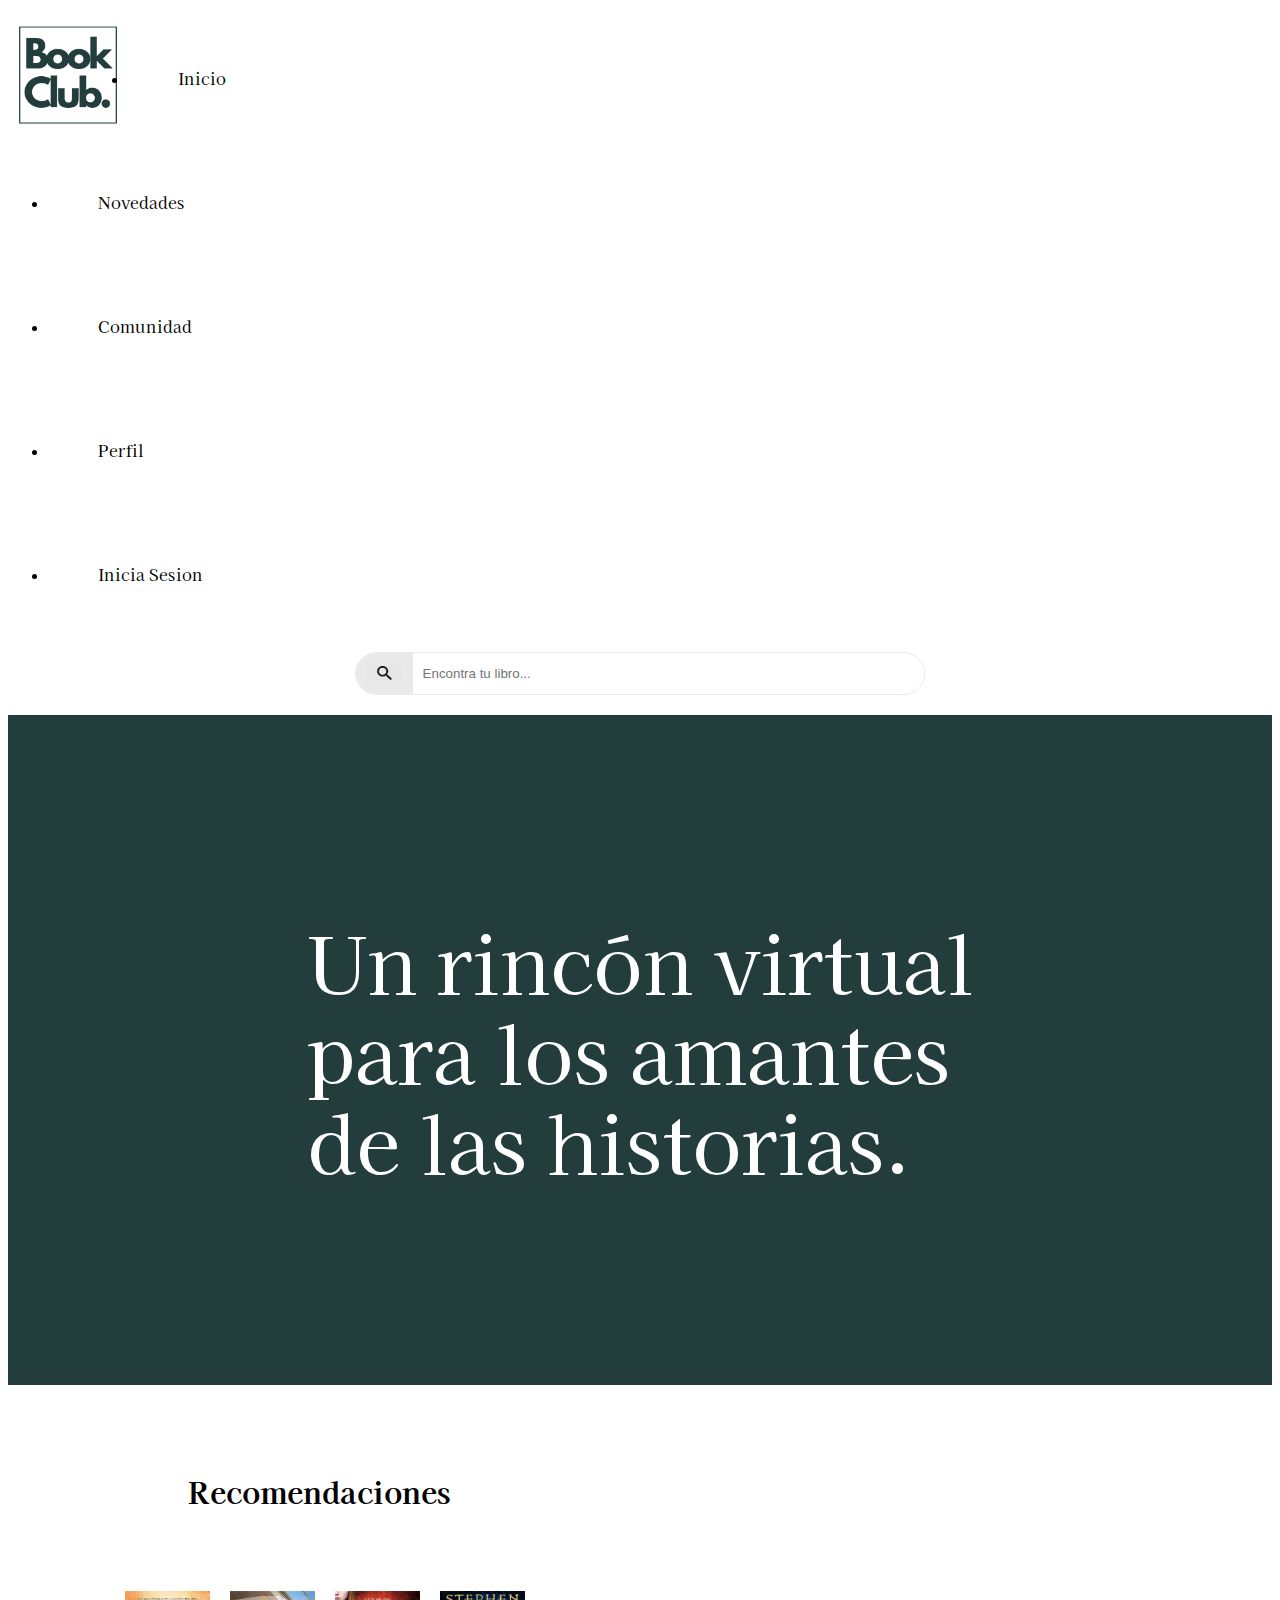
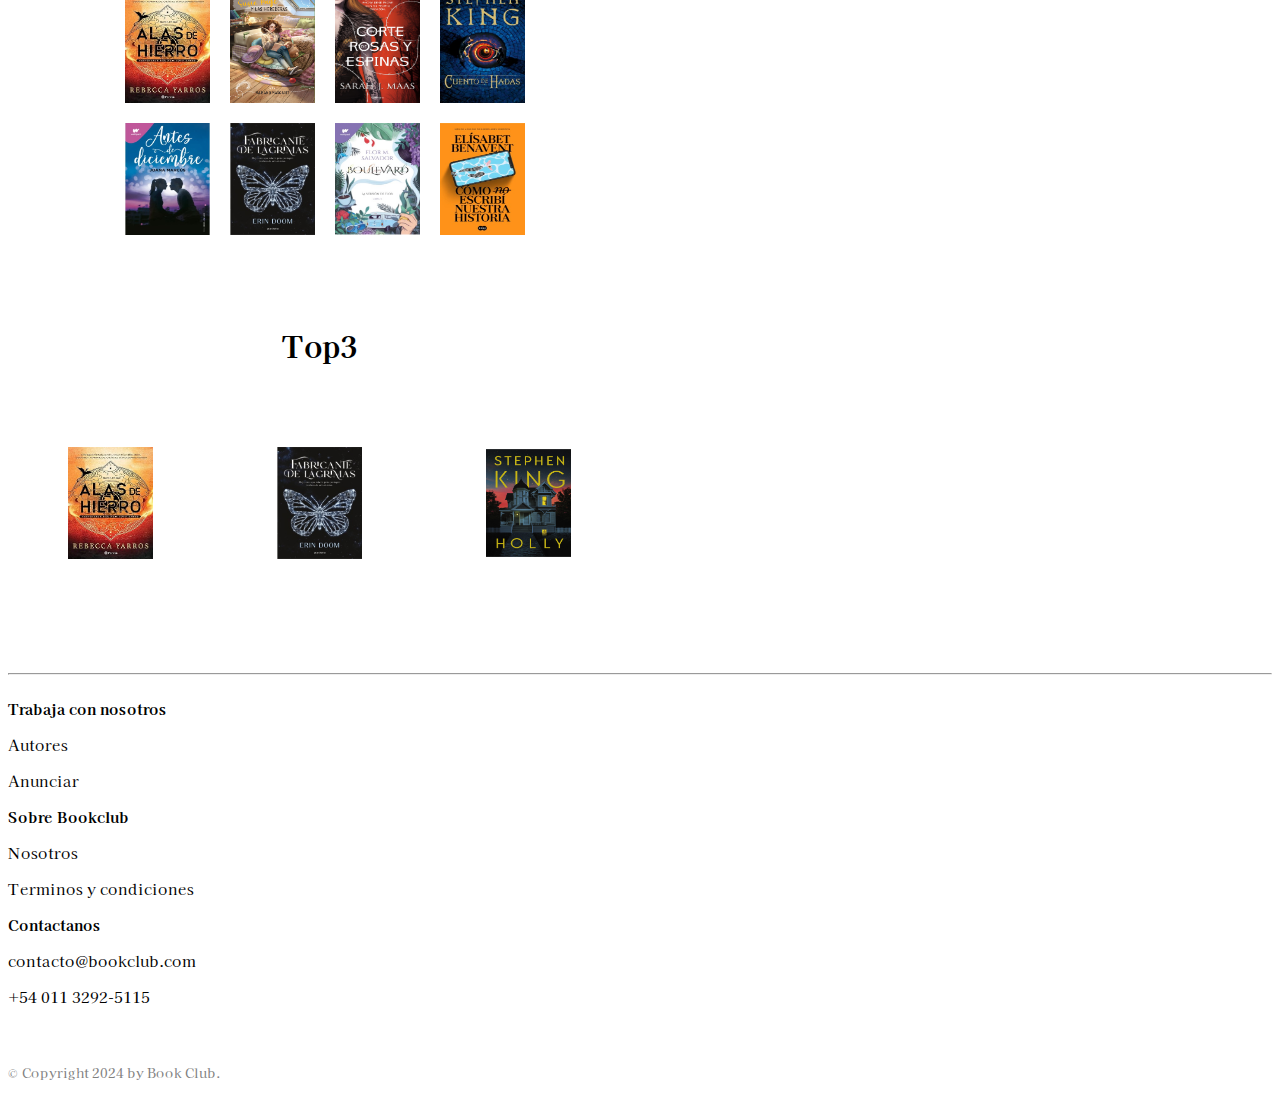
<file: index.html>
<!DOCTYPE html>
<html lang="es">

<head>
    <meta charset="UTF-8">
    <meta name="viewport" content="width=device-width, initial-scale=1.0">
    <meta name="description" content="Bookclub - Inicio">
    <meta name="keywords" content="bookclub, libros, lectura, comunidad, recomendaciones">
    <!-- BS version 5.1 inicio -->
    <link href="https://cdn.jsdelivr.net/npm/bootstrap@5.1.3/dist/css/bootstrap.min.css" rel="stylesheet"
        integrity="sha384-1BmE4kWBq78iYhFldvKuhfTAU6auU8tT94WrHftjDbrCEXSU1oBoqyl2QvZ6jIW3" crossorigin="anonymous">
    <!-- BS version 5.1 fin -->
    <link rel="stylesheet" href="css/estilos.css">
    <title>Bookclub</title>
</head>
<header>
    <!-- Inicio navbar -->

    <nav>
        <img src="./assets/logo.png" alt="logo" class="logo">
        <ul class="nav justify-content-center">
            <li class="nav-item">
                <a class="nav-link" href="#">Inicio</a>
            </li>
            <li class="nav-item">
                <a class="nav-link" href="./pages/novedades.html">Novedades</a>
            </li>
            <li class="nav-item">
                <a class="nav-link" href="./pages/comunidad.html">Comunidad</a>
            </li>
            <li class="nav-item">
                <a class="nav-link" href="./pages/perfil.html">Perfil</a>
            </li>
            <li class="nav-item">
                <a class="nav-link" href="./pages/registrate.html">Inicia Sesion</a>
            </li>


        </ul>



    </nav>
    <!-- Fin navbar -->
</header>

<body>
    <!-- Contenedor de busqueda inicio -->
    <div class="contenedor-busqueda">
        <div class="logo-lupa">
            <button type="boton"><img src="./assets/logo-lupa.png" alt="Lupa" </button> </div> <input type="text"
                    placeholder="Encontra tu libro...">
        </div>
        <!-- Contenedor de busqueda fin -->

        <!-- Contenedor verde titulo inicio -->
        <h1 class="tituloinicio">Un rincón virtual <br>para los amantes <br>de las historias.</h1>
        <!-- Contenedor verde titulo fin -->

        <!--  Inicio Recomendaciones -->

        <div class="container">
            <div class="row">
                <div class="col-md-6">
                    <a href="./pages/recomendaciones.html" class="recomendaciones">
                        <h1 class="recomendaciones">Recomendaciones</h1>
                    </a>
                    <div class="container-recomendaciones">
                        <div class="grid">
                            <img src="./assets/fantasia1.jpg" alt="Imagen 1" class="imagen">
                            <img src="./assets/fantasia10.jpg" alt="Imagen 2" class="imagen">
                            <img src="./assets/fantasia3.jpg" alt="Imagen 3" class="imagen">
                            <img src="./assets/fantasia11.jpg" alt="Imagen 4" class="imagen">
                            <img src="./assets/romance1.jpg" alt="Imagen 5" class="imagen">
                            <img src="./assets/romance10.jpg" alt="Imagen 6" class="imagen">
                            <img src="./assets/romance3.jpg" alt="Imagen 7" class="imagen">
                            <img src="./assets/romance4.jpg" alt="Imagen 8" class="imagen">
                        </div>
                    </div>
                </div>
                <div class="col-md-6">
                    <h1 class="top3">Top3</h1>
                            <div class="gridtop">
                                <img src="./assets/fantasia1.jpg" alt="Imagen1" class="imagen">
                                <img src="./assets/romance10.jpg" alt="Imagen2" class="imagen">
                                <img src="./assets/terror1.jpg" alt="Imagen3" class="imagen">
                            </div>
                </div>
            </div>
        </div>

    <!-- Fin Top 3 -->






    <!-- BS version 5.1 inicio -->
    <script src="https://cdn.jsdelivr.net/npm/bootstrap@5.1.3/dist/js/bootstrap.bundle.min.js"
        integrity="sha384-ka7Sk0Gln4gmtz2MlQnikT1wXgYsOg+OMhuP+IlRH9sENBO0LRn5q+8nbTov4+1p" crossorigin="anonymous">
    </script>
    <!-- BS version 5.1 fin -->
</body>
<!-- Pie de página -->
<hr>
<footer>
    <div class="container-fluid">
        <div class="row p-5">
            <div class="container text-center">
                <div class="row align-items-end">
                    <div class="col">
                        <strong>
                            <p>Trabaja con nosotros</p>
                        </strong>
                        <p>Autores</p>
                        <p>Anunciar</p>
                    </div>
                    <div class="col">
                        <strong>
                            <p>Sobre Bookclub</p>
                        </strong>
                        <p>Nosotros</p>
                        <p>Terminos y condiciones</p>
                    </div>
                    <div class="col">
                        <strong>
                            <p>Contactanos</p>
                        </strong>
                        <p>contacto@bookclub.com</p>
                        <p>+54 011 3292-5115</p>
                    </div>
                </div>
                <br>
                <div class="col-xs-12">
                    <p class="copy">© Copyright 2024 by Book Club.</p>
                </div>

</footer>
<!-- Fin pie de pagina -->

</html>
</file>
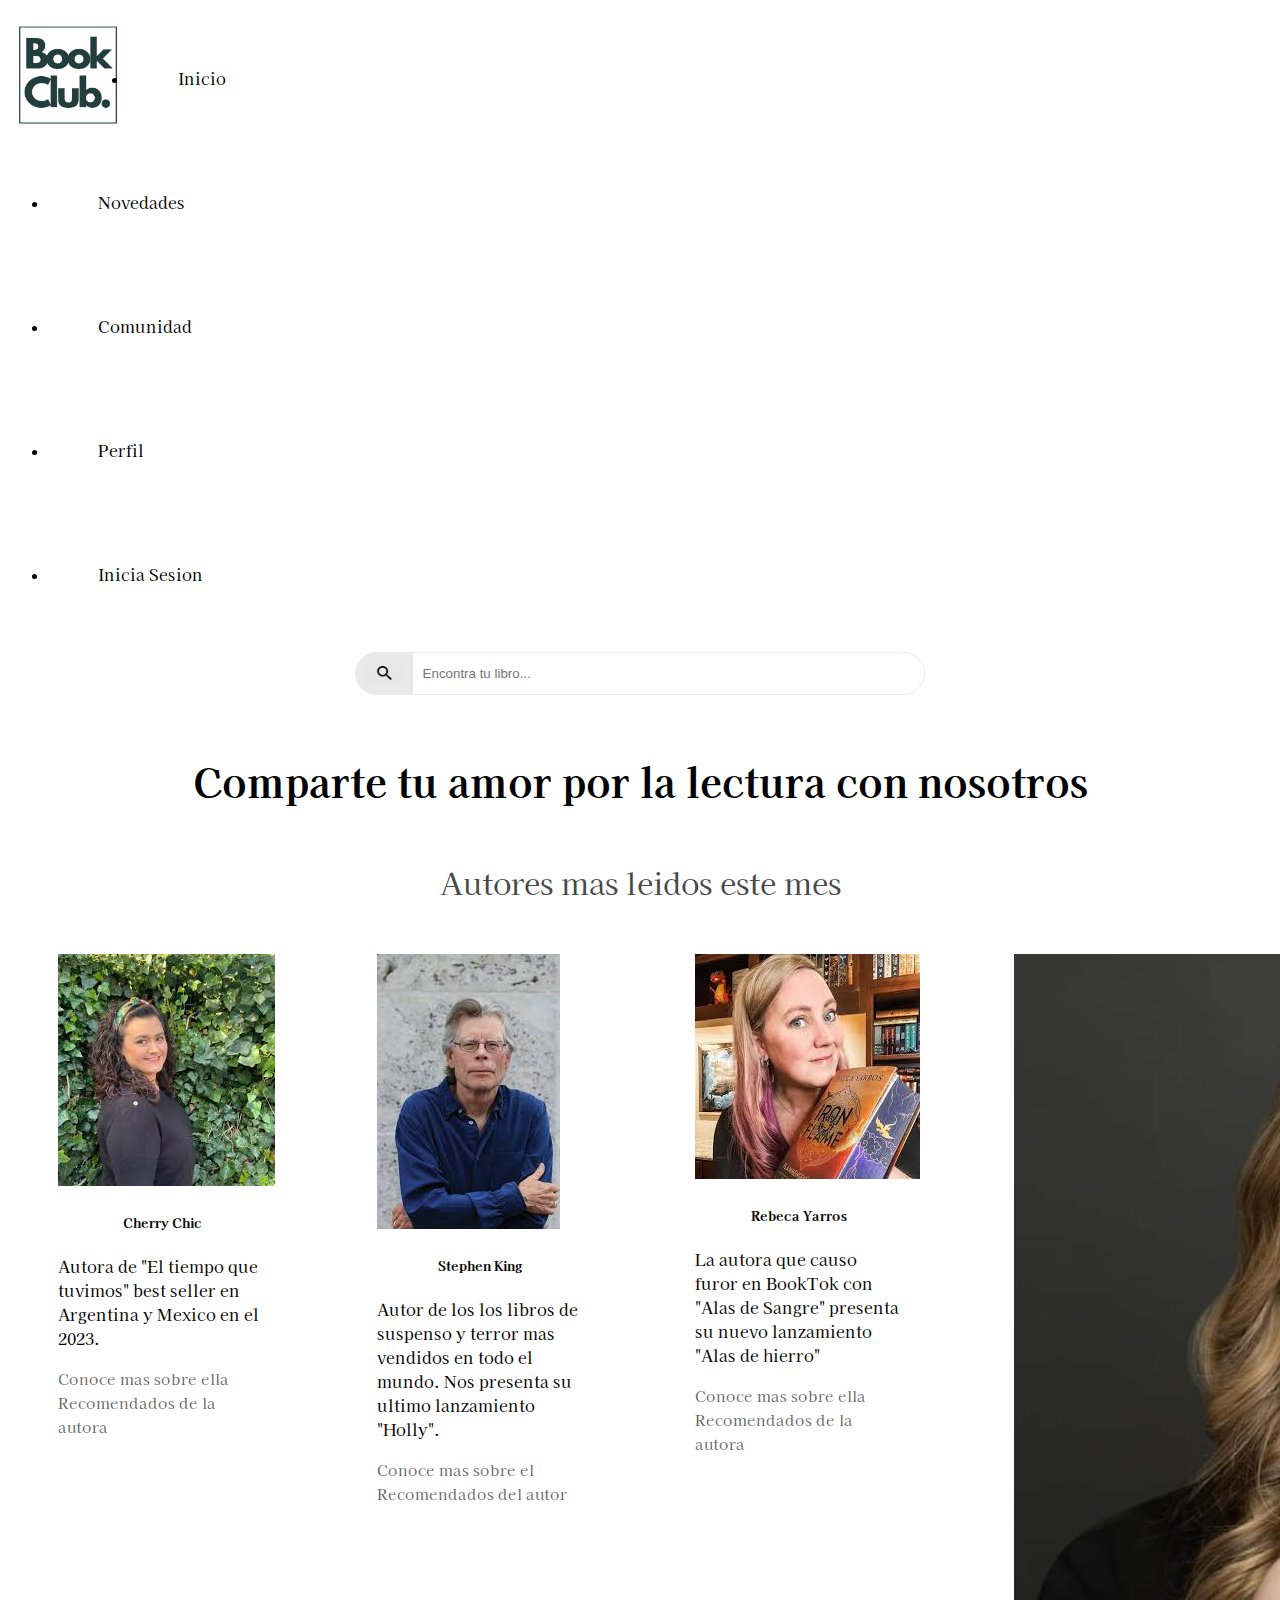
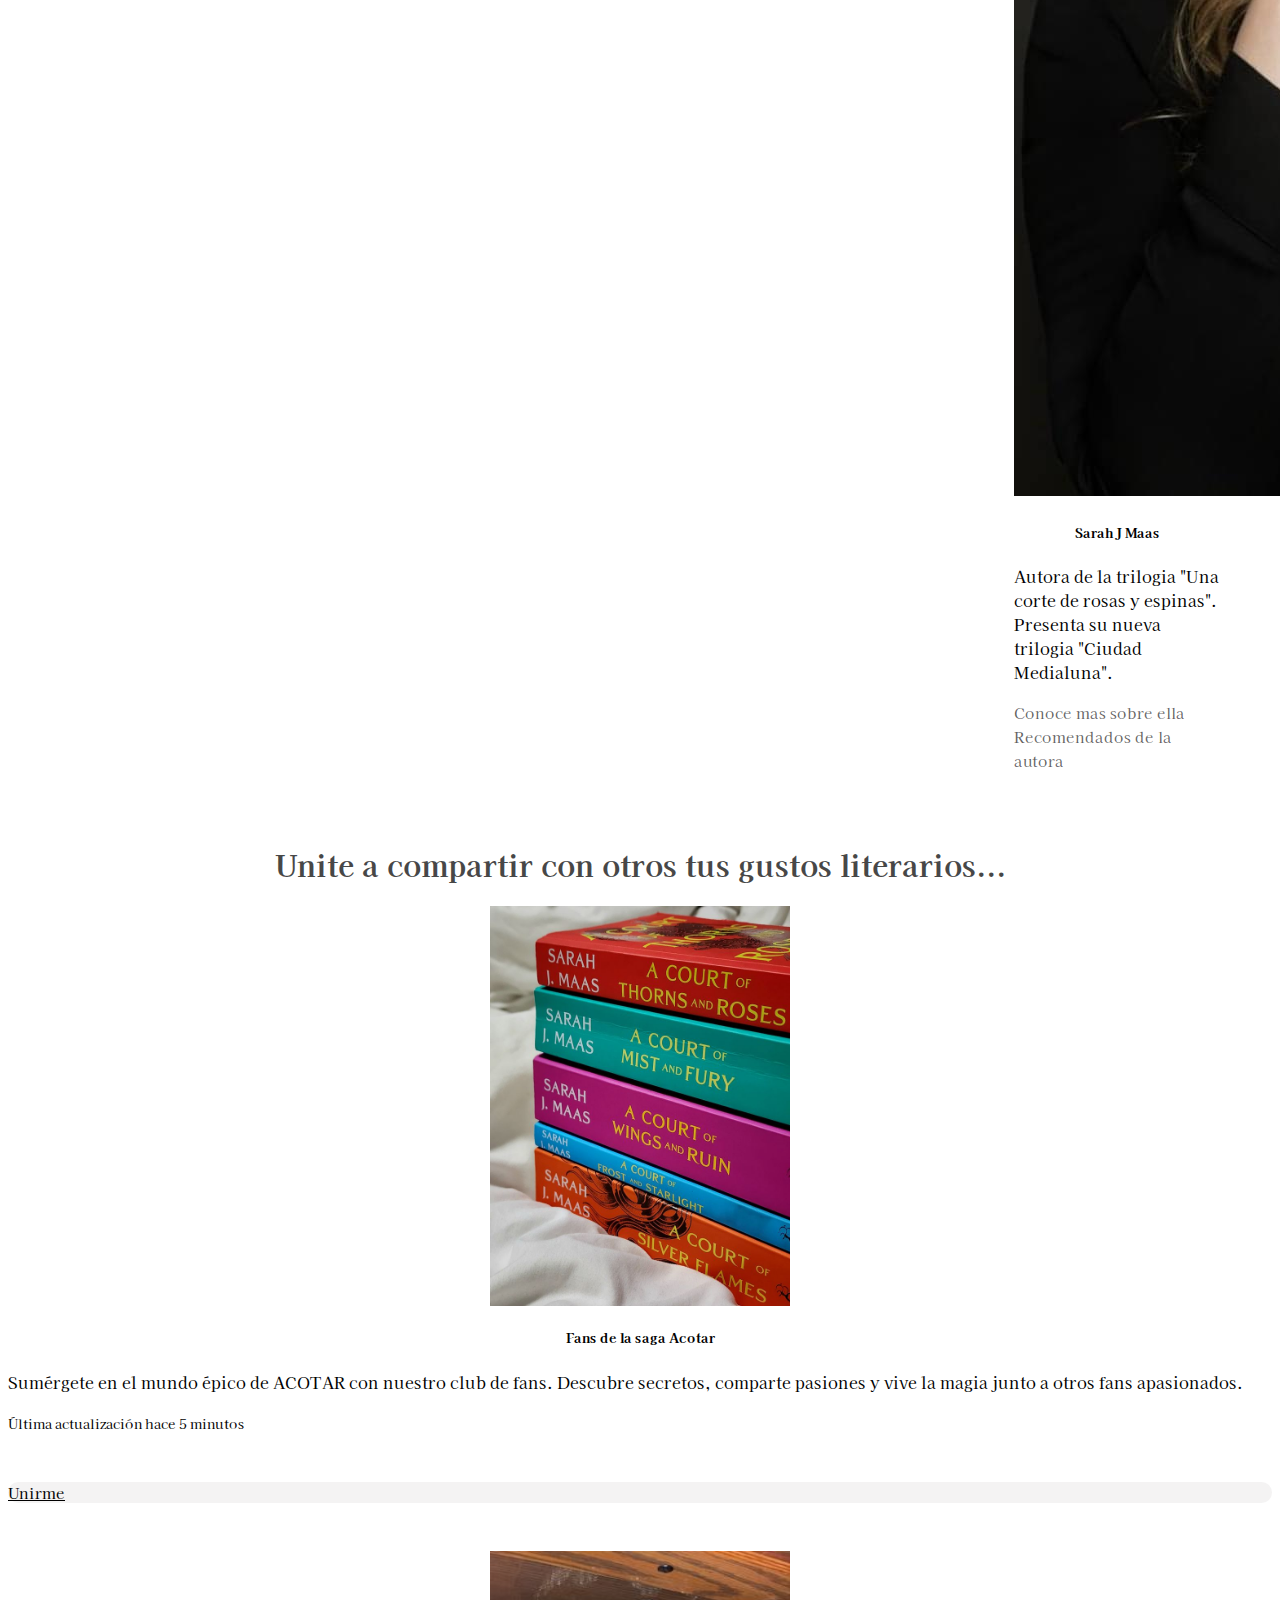
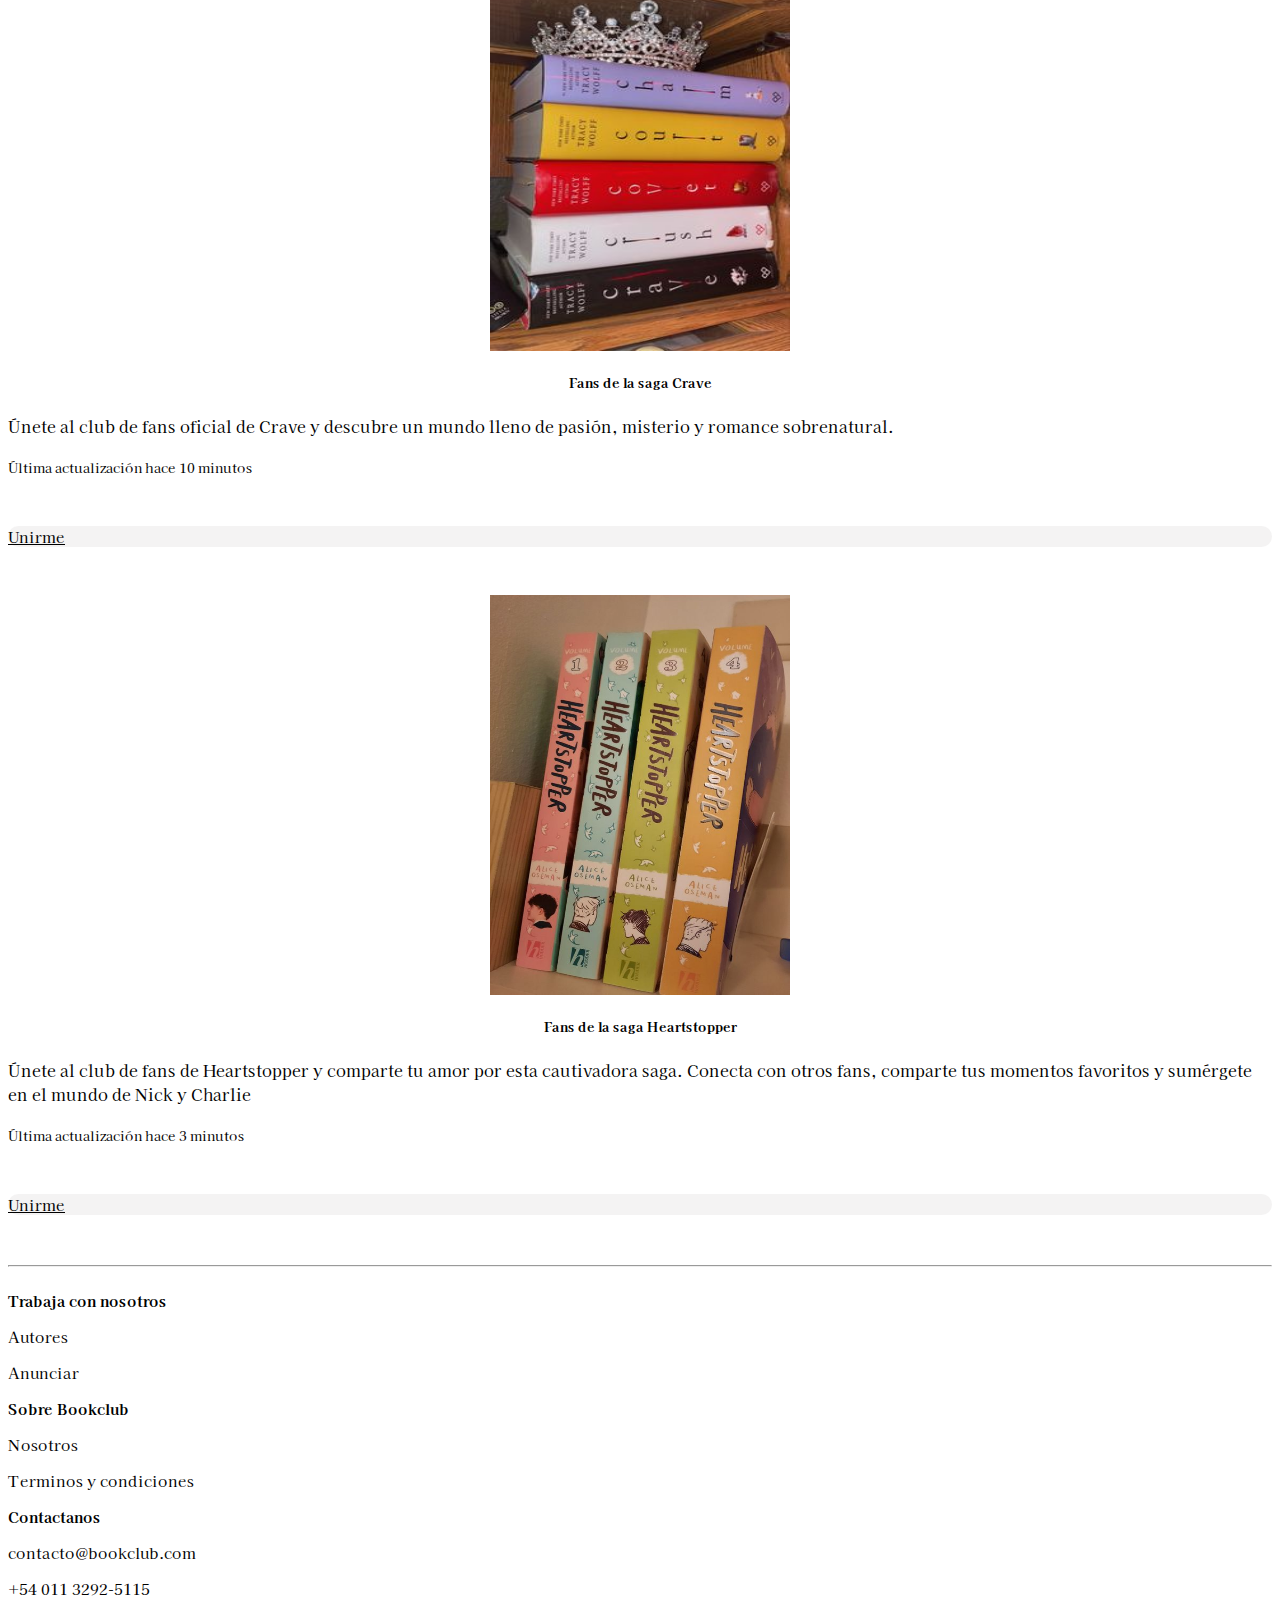
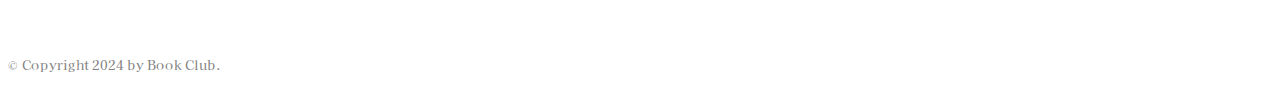
<file: pages/comunidad.html>
<!DOCTYPE html>
<html lang="es">

<head>
    <meta charset="UTF-8">
    <meta name="viewport" content="width=device-width, initial-scale=1.0">
    <meta name="description" content="Bookclub - Comunidad">
    <meta name="keywords" content="bookclub, libros, lectura, comunidad, recomendaciones">
    <!-- BS version 5.1 inicio -->
    <link href="https://cdn.jsdelivr.net/npm/bootstrap@5.1.3/dist/css/bootstrap.min.css" rel="stylesheet"
        integrity="sha384-1BmE4kWBq78iYhFldvKuhfTAU6auU8tT94WrHftjDbrCEXSU1oBoqyl2QvZ6jIW3" crossorigin="anonymous">
    <!-- BS version 5.1 fin -->
    <link rel="stylesheet" href="../css/estilos.css">
    <title>Bookclub</title>
</head>
<header>
    <!-- Inicio navbar -->

    <nav>
        <img src="../assets/logo.png" alt="logo" class="logo">
        <ul class="nav justify-content-center">
            <li class="nav-item">
                <a class="nav-link" href="../index.html">Inicio</a>
            </li>
            <li class="nav-item">
                <a class="nav-link" href="../pages/novedades.html">Novedades</a>
            </li>
            <li class="nav-item">
                <a class="nav-link" href="../pages/comunidad.html">Comunidad</a>
            </li>
            <li class="nav-item">
                <a class="nav-link" href="../pages/perfil.html">Perfil</a>
            </li>
            <li class="nav-item">
                <a class="nav-link" href="../pages/registrate.html">Inicia Sesion</a>
            </li>

        </ul>



    </nav>
    <!-- Fin navbar -->
</header>

<body>
    <!-- Contenedor de busqueda inicio -->
    <div class="contenedor-busqueda">
        <div class="logo-lupa">
            <button type="boton"><img src="../assets/logo-lupa.png" alt="Lupa" </button> </div> <input type="text"
                    placeholder="Encontra tu libro...">
        </div>
        <!-- Contenedor de busqueda fin -->

        <div>
            <h1 class="titulocomunidad">Comparte tu amor por la lectura con nosotros</h1>

            <!-- Inicio Tarjetas de autores -->
            <p class="autoresmasleidos"> Autores mas leidos este mes</p>
            <div class="gridcomunidad">
                <div class="card" style="width: 13rem;">
                    <img src="../assets/autoracherrychic.jpg" class="card-img-top" alt="...">
                    <div class="card-body">
                        <h5 class="card-title"><strong>Cherry Chic</strong></h5>
                        <p class="card-text">Autora de "El tiempo que tuvimos" best seller en Argentina y Mexico en el
                            2023.</p>
                    </div>
                    <div class="card-body">
                        <a href="linkautor" class="card-link">Conoce mas sobre ella</a>
                    </div>
                    <div class="card-body">
                        <a href="#" class="card-link">Recomendados de la autora</a>
                    </div>
                </div>

                <div class="card" style="width: 13rem;">
                    <img src="../assets/autorstevenking.jpg" class="card-img-top" alt="...">
                    <div class="card-body">
                        <h5 class="card-title"><strong>Stephen King</strong></h5>
                        <p class="card-text">Autor de los los libros de suspenso y terror mas vendidos en todo el mundo.
                            Nos presenta su ultimo lanzamiento "Holly".</p>
                    </div>
                    <div class="card-body">
                        <a href="linkautor" class="card-link">Conoce mas sobre el</a>
                    </div>
                    <div class="card-body">
                        <a href="linkautor" class="card-link">Recomendados del autor</a>
                    </div>
                </div>


                <div class="card" style="width: 13rem;">
                    <img src="../assets/autorarebecayarros.jpg" class="card-img-top" alt="...">
                    <div class="card-body">
                        <h5 class="card-title"><strong>Rebeca Yarros</strong></h5>
                        <p class="card-text">La autora que causo furor en BookTok con "Alas de Sangre" presenta su nuevo
                            lanzamiento "Alas de hierro"</p>
                    </div>
                    <div class="card-body">
                        <a href="linkautor" class="card-link">Conoce mas sobre ella</a>
                    </div>
                    <div class="card-body">
                        <a href="linkautor" class="card-link">Recomendados de la autora</a>
                    </div>
                </div>

                <div class="card" style="width: 13rem;">
                    <img src="../assets/autorasarahjmaas.jpg" class="card-img-top" alt="...">
                    <div class="card-body">
                        <h5 class="card-title"><strong>Sarah J Maas</strong></h5>
                        <p class="card-text">Autora de la trilogia "Una corte de rosas y espinas". Presenta su nueva
                            trilogia "Ciudad Medialuna".</p>
                    </div>
                    <div class="card-body">
                        <a href="linkautor" class="card-link">Conoce mas sobre ella</a>
                    </div>
                    <div class="card-body">
                        <a href="linkautor" class="card-link">Recomendados de la autora</a>
                    </div>
                </div>
            </div>


            <!-- Fin Tarjetas de autores -->

            <!-- Inicio Grupos -->
            <h1 class="titulogrupos">Unite a compartir con otros tus gustos literarios... </h1>
            <div class="card-group">
                <div class="card">
                    <img src="../assets/sagaacotar.jpg" class="img-grupos" alt="...">
                    <div class="card-body">
                        <h5 class="card-title"><strong>Fans de la saga Acotar</h5></strong>
                        <p class="card-text">Sumérgete en el mundo épico de ACOTAR con nuestro club de fans. Descubre secretos, comparte pasiones y vive la magia junto a otros fans apasionados.</p>
                        <p class="card-text"><small class="text-muted">Última actualización hace 5 minutos</small></p>
                        <a href="#" class="btn btn-outline-secondary"">Unirme</a>
                    </div>
                </div>
                <div class="card">
                    <img src="../assets/sagacrave.jpg" class="img-grupos" alt="...">
                    <div class="card-body">
                        <h5 class="card-title"><strong>Fans de la saga Crave</h5></strong>
                        <p class="card-text">Únete al club de fans oficial de Crave y descubre un mundo lleno de pasión, misterio y romance sobrenatural.</p>
                        <p class="card-text"><small class="text-muted">Última actualización hace 10 minutos</small></p>
                        <a href="#" class="btn btn-outline-secondary"">Unirme</a>
                    </div>
                </div>
                <div class="card">
                    <img src="../assets/sagahearstopper.jpg" class="img-grupos" alt="...">
                    <div class="card-body">
                        <h5 class="card-title"><strong>Fans de la saga Heartstopper</h5></strong>
                        <p class="card-text">Únete al club de fans de Heartstopper y comparte tu amor por esta cautivadora saga. Conecta con otros fans, comparte tus momentos favoritos y sumérgete en el mundo de Nick y Charlie</p>
                        <p class="card-text"><small class="text-muted">Última actualización hace 3 minutos</small></p>
                        <a href="#" class="btn btn-outline-secondary"">Unirme</a>
                    </div>
                </div>
            </div>

            <!-- Fin Grupos -->
        </div>









        <!-- BS version 5.1 inicio -->
        <script src="https://cdn.jsdelivr.net/npm/bootstrap@5.1.3/dist/js/bootstrap.bundle.min.js"
            integrity="sha384-ka7Sk0Gln4gmtz2MlQnikT1wXgYsOg+OMhuP+IlRH9sENBO0LRn5q+8nbTov4+1p" crossorigin="anonymous">
        </script>
        <!-- BS version 5.1 fin -->
</body>
<!-- Pie de página -->
<hr>
<footer>
    <div class="container-fluid">
        <div class="row p-5">
            <div class="container text-center">
                <div class="row align-items-end">
                    <div class="col">
                        <strong>
                            <p>Trabaja con nosotros</p>
                        </strong>
                        <p>Autores</p>
                        <p>Anunciar</p>
                    </div>
                    <div class="col">
                        <strong>
                            <p>Sobre Bookclub</p>
                        </strong>
                        <p>Nosotros</p>
                        <p>Terminos y condiciones</p>
                    </div>
                    <div class="col">
                        <strong>
                            <p>Contactanos</p>
                        </strong>
                        <p>contacto@bookclub.com</p>
                        <p>+54 011 3292-5115</p>
                    </div>
                </div>
                <br>
                <div class="col-xs-12">
                    <p class="copy">© Copyright 2024 by Book Club.</p>
                </div>
</footer>
<!-- Fin pie de pagina -->

</html>
</file>
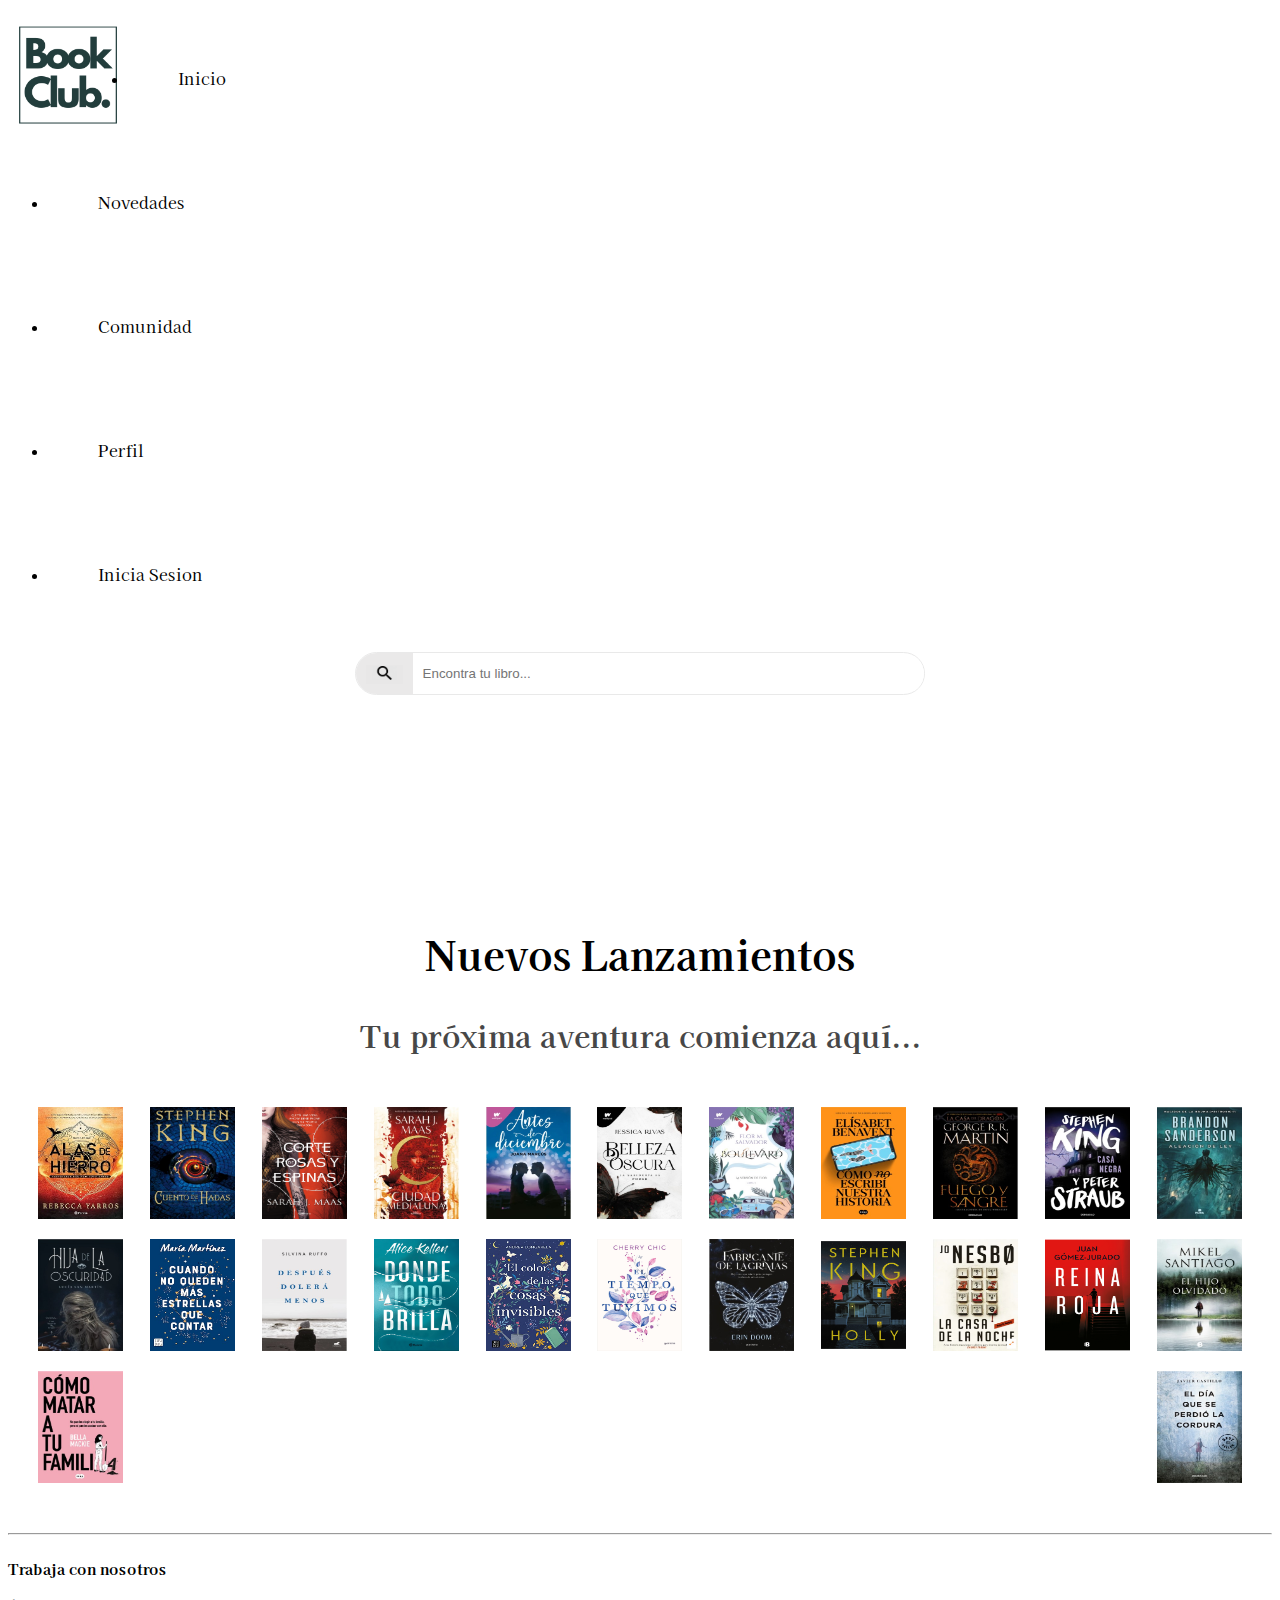
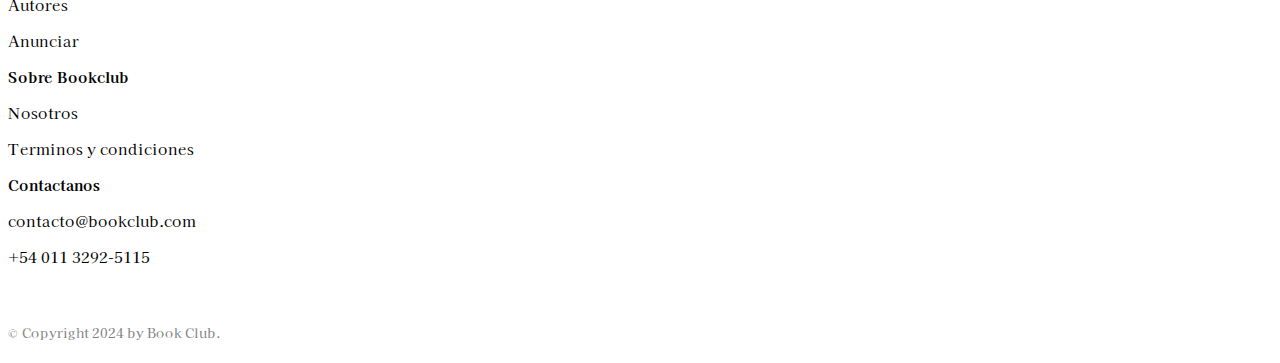
<file: pages/novedades.html>
<!DOCTYPE html>
<html lang="es">

<head>
    <meta charset="UTF-8">
    <meta name="viewport" content="width=device-width, initial-scale=1.0">
    <!-- BS version 5.1 inicio -->
    <link href="https://cdn.jsdelivr.net/npm/bootstrap@5.1.3/dist/css/bootstrap.min.css" rel="stylesheet"
        integrity="sha384-1BmE4kWBq78iYhFldvKuhfTAU6auU8tT94WrHftjDbrCEXSU1oBoqyl2QvZ6jIW3" crossorigin="anonymous">
    <!-- BS version 5.1 fin -->
    <link rel="stylesheet" href="../css/estilos.css">
    <title>Bookclub</title>
</head>
<header>
    <!-- Inicio navbar -->

    <nav>
        <img src="../assets/logo.png" alt="logo" class="logo">
        <ul class="nav justify-content-center">
            <li class="nav-item">
                <a class="nav-link" href="../index.html">Inicio</a>
            </li>
            <li class="nav-item">
                <a class="nav-link" href="../pages/novedades.html">Novedades</a>
            </li>
            <li class="nav-item">
                <a class="nav-link" href="../pages/comunidad.html">Comunidad</a>
            </li>
            <li class="nav-item">
                <a class="nav-link" href="../pages/perfil.html">Perfil</a>
            </li>
            <li class="nav-item">
                <a class="nav-link" href="../pages/registrate.html">Inicia Sesion</a>
            </li>

        </ul>



    </nav>
    <!-- Fin navbar -->
</header>

<body>
    <!-- Contenedor de busqueda inicio -->
    <div class="contenedor-busqueda">
        <div class="logo-lupa">
            <button type="boton"><img src="../assets/logo-lupa.png" alt="Lupa" </button> </div> <input type="text"
                    placeholder="Encontra tu libro...">
        </div>
        <!-- Contenedor de busqueda fin -->

        <!-- Inicio contenido de Nuevos lanzamientos -->
        <div class="container">
            <div class="row">
                <div class="col-md-6">
                    <h1 class="titulo1">Nuevos Lanzamientos</h1>
                    <h2 class="titulo2">Tu próxima aventura comienza aquí...</h2>
                </div>
                <div class="col-md-6">
                    <div class="gridnovedades">
                        <img src="../assets/fantasia1.jpg" alt="Imagen 1">
                        <img src="../assets/fantasia11.jpg" alt="Imagen 2">
                        <img src="../assets/fantasia3.jpg" alt="Imagen 3">
                        <img src="../assets/fantasia4.jpg" alt="Imagen 4">
                        <img src="../assets/romance1.jpg" alt="Imagen 5">
                        <img src="../assets/romance2.jpg" alt="Imagen 6">
                        <img src="../assets/romance3.jpg" alt="Imagen 7">
                        <img src="../assets/romance4.jpg" alt="Imagen 8">
                        <img src="../assets/fantasia5.jpg" alt="Imagen 9">
                        <img src="../assets/fantasia6.jpg" alt="Imagen 10">
                        <img src="../assets/fantasia7.jpg" alt="Imagen 11">
                        <img src="../assets/fantasia8.jpg" alt="Imagen 12">
                        <img src="../assets/romance5.jpg" alt="Imagen 13">
                        <img src="../assets/romance6.jpg" alt="Imagen 14">
                        <img src="../assets/romance7.jpg" alt="Imagen 15">
                        <img src="../assets/romance8.jpg" alt="Imagen 16">
                        <img src="../assets/romance9.jpg" alt="Imagen 17">
                        <img src="../assets/romance10.jpg" alt="Imagen 18">
                        <img src="../assets/terror1.jpg" alt="Imagen 19">
                        <img src="../assets/terror2.jpg" alt="Imagen 20">
                        <img src="../assets/terror3.jpg" alt="Imagen 21">
                        <img src="../assets/terror4.jpg" alt="Imagen 22">
                        <img src="../assets/terror5.jpg" alt="Imagen 23">
                        <img src="../assets/terror6.jpg" alt="Imagen 24">
                    </div>
            </div>
        </div>



        <!-- Fin contenido de Nuevos lanzamientos -->
        <!-- BS version 5.1 inicio -->
        <script src="https://cdn.jsdelivr.net/npm/bootstrap@5.1.3/dist/js/bootstrap.bundle.min.js"
            integrity="sha384-ka7Sk0Gln4gmtz2MlQnikT1wXgYsOg+OMhuP+IlRH9sENBO0LRn5q+8nbTov4+1p" crossorigin="anonymous">
        </script>
        <!-- BS version 5.1 fin -->
</body>
<!-- Pie de página -->
<hr>
<footer>
    <div class="container-fluid">
        <div class="row p-5">
            <div class="container text-center">
                <div class="row align-items-end">
                    <div class="col">
                        <strong>
                            <p>Trabaja con nosotros</p>
                        </strong>
                        <p>Autores</p>
                        <p>Anunciar</p>
                    </div>
                    <div class="col">
                        <strong>
                            <p>Sobre Bookclub</p>
                        </strong>
                        <p>Nosotros</p>
                        <p>Terminos y condiciones</p>
                    </div>
                    <div class="col">
                        <strong>
                            <p>Contactanos</p>
                        </strong>
                        <p>contacto@bookclub.com</p>
                        <p>+54 011 3292-5115</p>
                    </div>
                </div>
                <br>
                <div class="col-xs-12">
                    <p class="copy">© Copyright 2024 by Book Club.</p>
                </div>

</footer>
<!-- Fin pie de pagina -->

</html>
</file>
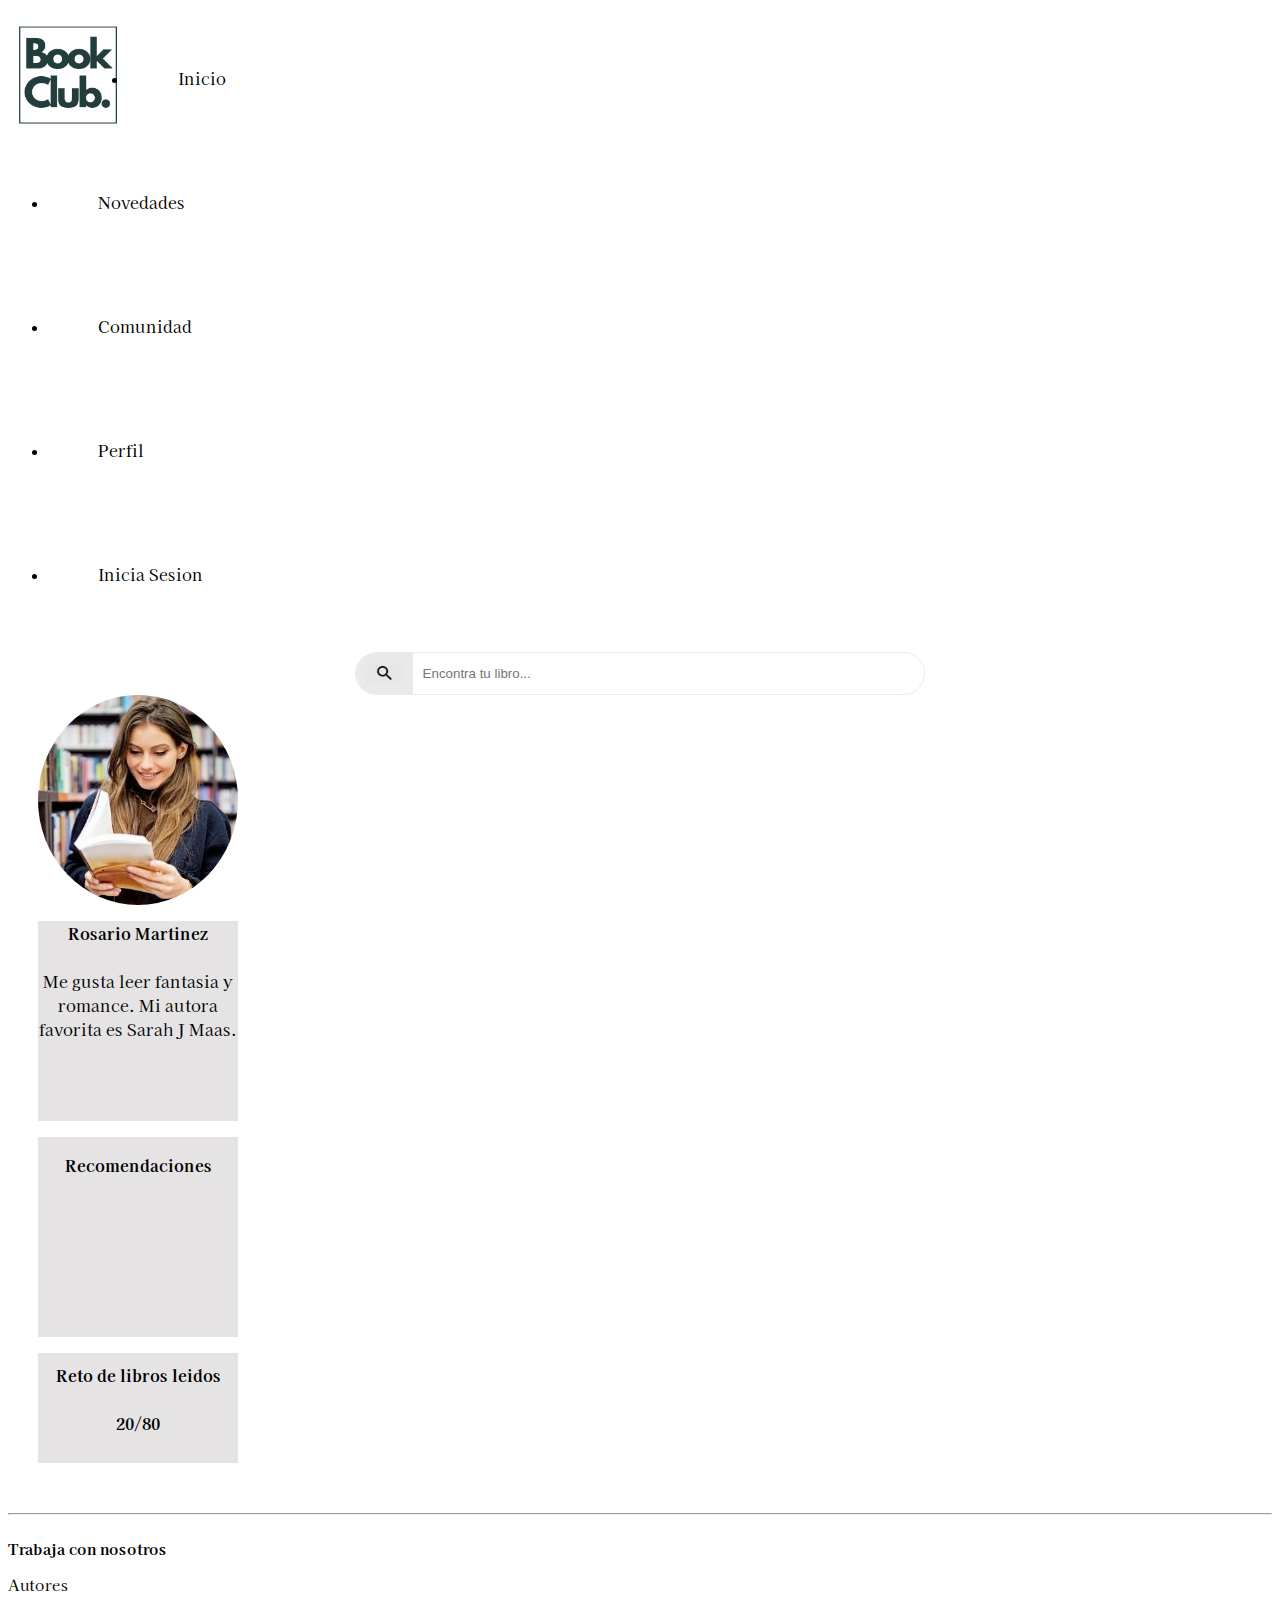
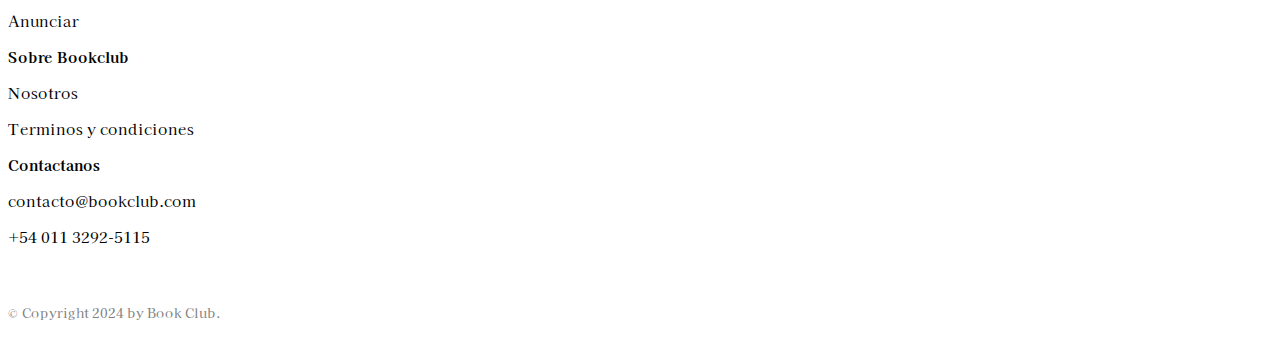
<file: pages/perfil.html>
<!DOCTYPE html>
<html lang="es">

<head>
    <meta charset="UTF-8">
    <meta name="viewport" content="width=device-width, initial-scale=1.0">
    <!-- BS version 5.1 inicio -->
    <link href="https://cdn.jsdelivr.net/npm/bootstrap@5.1.3/dist/css/bootstrap.min.css" rel="stylesheet"
        integrity="sha384-1BmE4kWBq78iYhFldvKuhfTAU6auU8tT94WrHftjDbrCEXSU1oBoqyl2QvZ6jIW3" crossorigin="anonymous">
    <!-- BS version 5.1 fin -->
    <link rel="stylesheet" href="../css/estilos.css">
    <title>Bookclub</title>
</head>
<header>
    <!-- Inicio navbar -->

    <nav>
        <img src="../assets/logo.png" alt="logo" class="logo">
        <ul class="nav justify-content-center">
            <li class="nav-item">
                <a class="nav-link" href="../index.html">Inicio</a>
            </li>
            <li class="nav-item">
                <a class="nav-link" href="../pages/novedades.html">Novedades</a>
            </li>
            <li class="nav-item">
                <a class="nav-link" href="../pages/comunidad.html">Comunidad</a>
            </li>
            <li class="nav-item">
                <a class="nav-link" href="../pages/perfil.html">Perfil</a>
            </li>
            <li class="nav-item">
                <a class="nav-link" href="../pages/registrate.html">Inicia Sesion</a>
            </li>

        </ul>

    </nav>
    <!-- Fin navbar -->
</header>

<body>
    <!-- Contenedor de busqueda inicio -->
    <div class="contenedor-busqueda">
        <div class="logo-lupa">
            <button type="boton"><img src="../assets/logo-lupa.png" alt="Lupa" </button> </div> <input type="text"
                    placeholder="Encontra tu libro...">
        </div>
        <!-- Contenedor de busqueda fin -->

        <div class="fotoperfil">
            <img src="../assets/fotoperfil.jpg" alt="fotoperfil">
        </div>
        <div>
            <p class="sobremi"> <strong>Rosario Martinez</strong><br> <br> Me gusta leer fantasia y romance. Mi autora
                favorita es Sarah J Maas.</p>
        </div>
        <div class="recomendacionesperfil1">
            <p class="recomendacionesperfil2"><strong>Recomendaciones</strong></p>
        </div>
        <div>
            <p class="retolibros"><strong>Reto de libros leidos</strong> <br> <br> <strong> 20/80</strong></p>


        </div>











        <!-- BS version 5.1 inicio -->
        <script src="https://cdn.jsdelivr.net/npm/bootstrap@5.1.3/dist/js/bootstrap.bundle.min.js"
            integrity="sha384-ka7Sk0Gln4gmtz2MlQnikT1wXgYsOg+OMhuP+IlRH9sENBO0LRn5q+8nbTov4+1p" crossorigin="anonymous">
        </script>
        <!-- BS version 5.1 fin -->
</body>
<!-- Pie de página -->
<hr>
<footer>
    <div class="container-fluid">
        <div class="row p-5">
            <div class="container text-center">
                <div class="row align-items-end">
                    <div class="col">
                        <strong>
                            <p>Trabaja con nosotros</p>
                        </strong>
                        <p>Autores</p>
                        <p>Anunciar</p>
                    </div>
                    <div class="col">
                        <strong>
                            <p>Sobre Bookclub</p>
                        </strong>
                        <p>Nosotros</p>
                        <p>Terminos y condiciones</p>
                    </div>
                    <div class="col">
                        <strong>
                            <p>Contactanos</p>
                        </strong>
                        <p>contacto@bookclub.com</p>
                        <p>+54 011 3292-5115</p>
                    </div>
                </div>
                <br>
                <div class="col-xs-12">
                    <p class="copy">© Copyright 2024 by Book Club.</p>
                </div>

</footer>
<!-- Fin pie de pagina -->

</html>
</file>
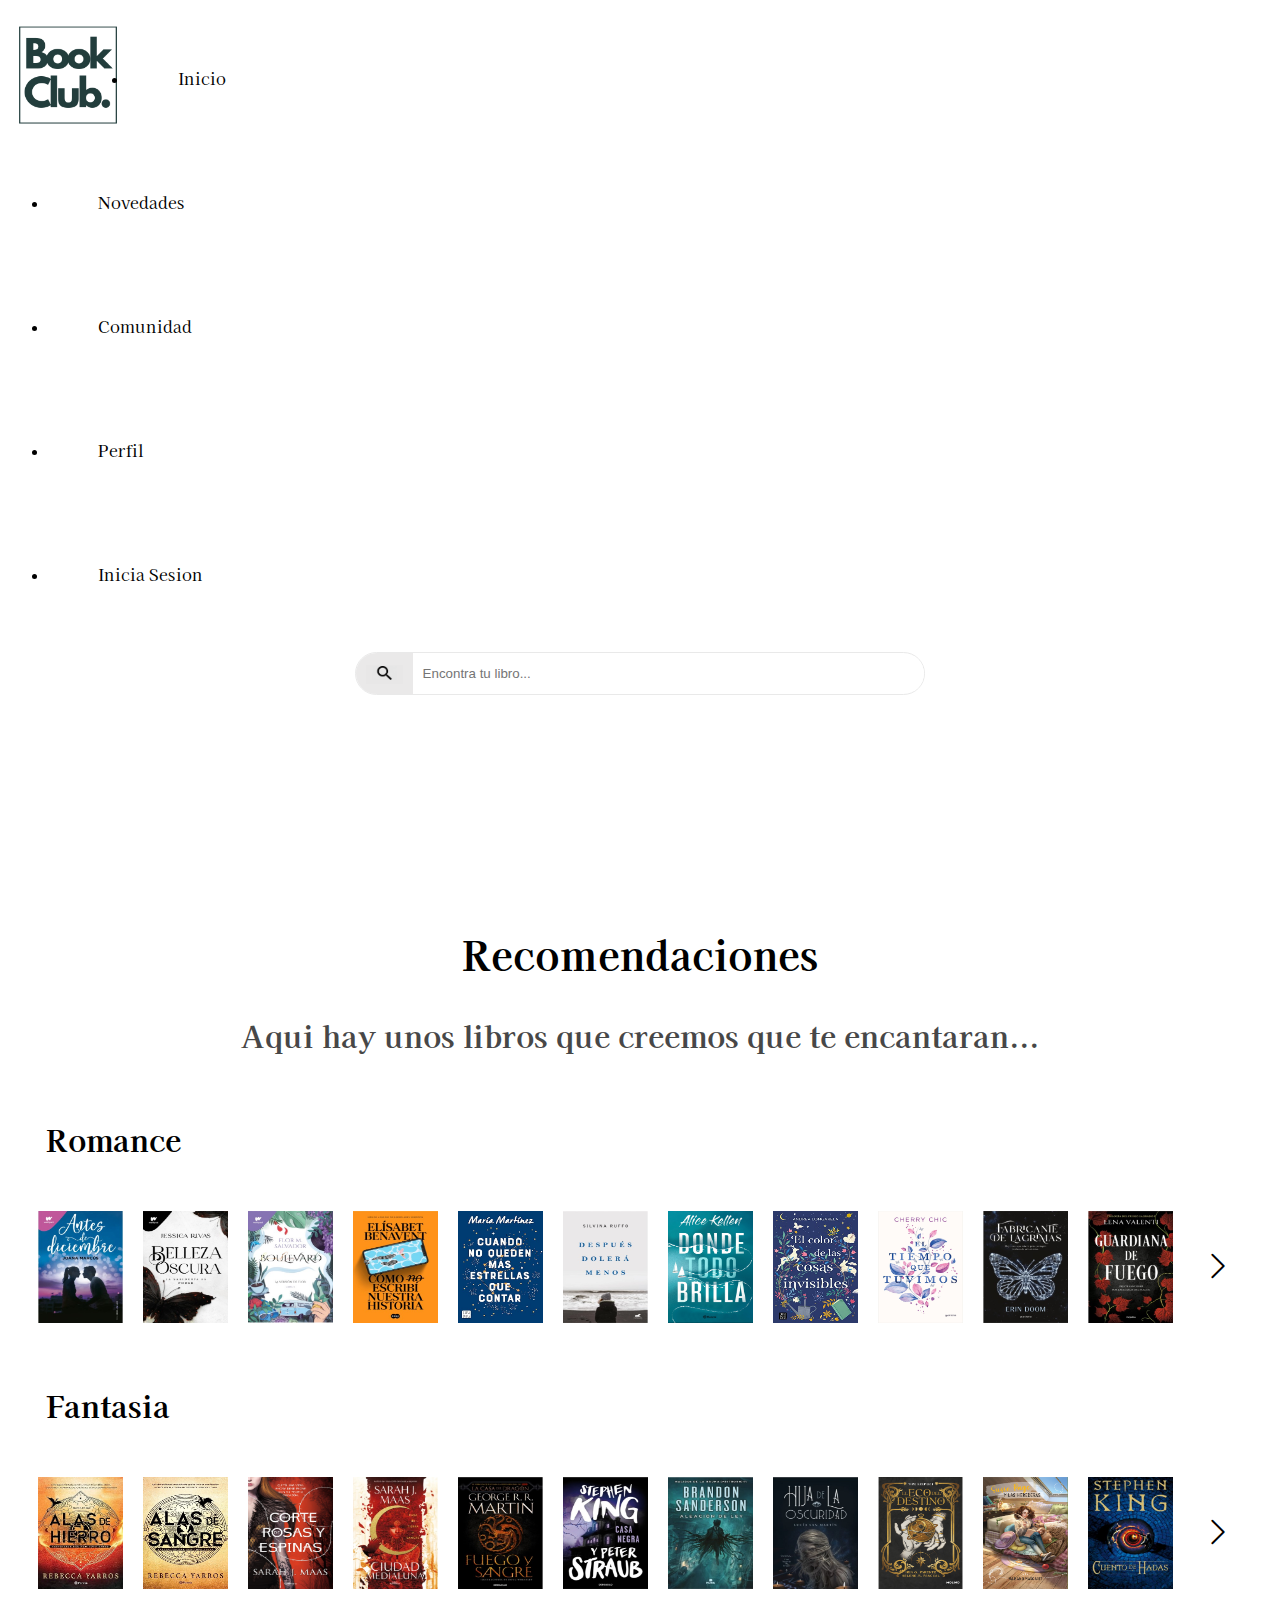
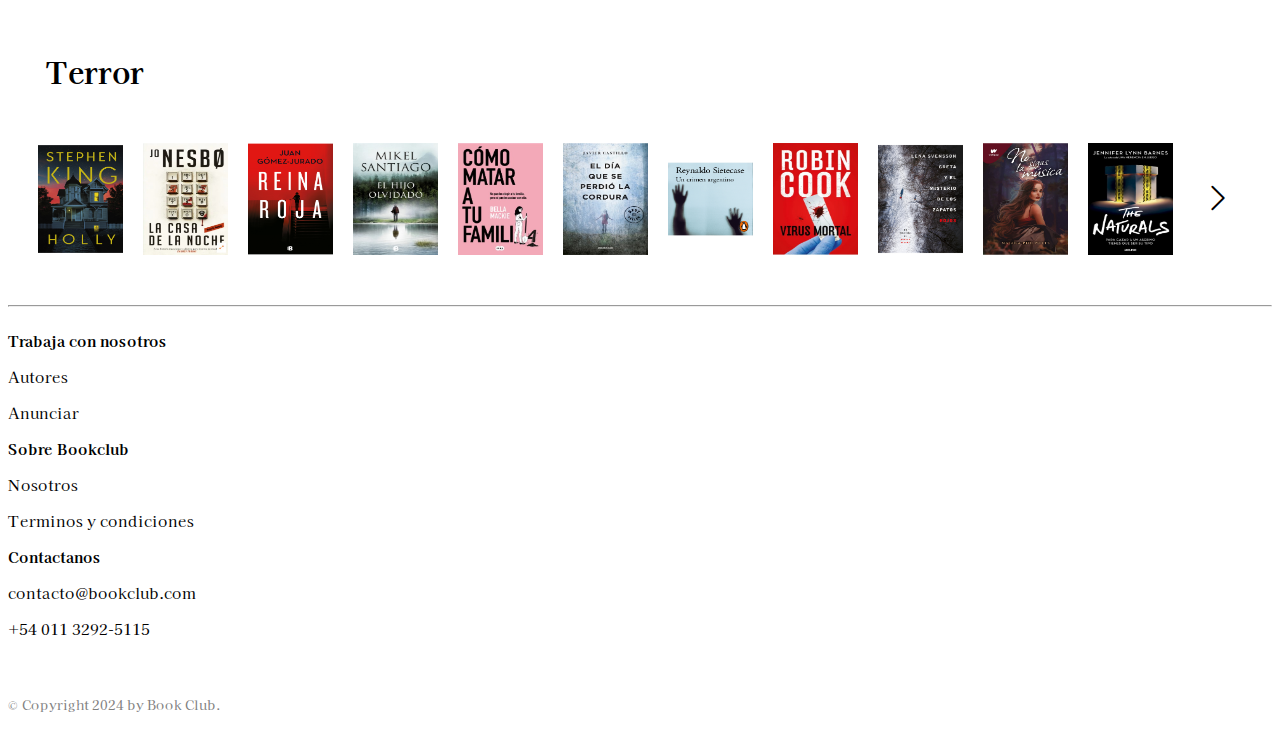
<file: pages/recomendaciones.html>
<!DOCTYPE html>
<html lang="es">

<head>
    <meta charset="UTF-8">
    <meta name="viewport" content="width=device-width, initial-scale=1.0">
    <!-- Incluir Bootstrap Icons -->
    <link href="https://cdn.jsdelivr.net/npm/bootstrap-icons@1.8.0/font/bootstrap-icons.css" rel="stylesheet">
    <!-- BS version 5.1 inicio -->
    <link href="https://cdn.jsdelivr.net/npm/bootstrap@5.1.3/dist/css/bootstrap.min.css" rel="stylesheet"
        integrity="sha384-1BmE4kWBq78iYhFldvKuhfTAU6auU8tT94WrHftjDbrCEXSU1oBoqyl2QvZ6jIW3" crossorigin="anonymous">
    <!-- BS version 5.1 fin -->
    <link rel="stylesheet" href="../css/estilos.css">
    <title>Bookclub</title>
</head>
<header>
    <!-- Inicio navbar -->

    <nav>
        <img src="../assets/logo.png" alt="logo" class="logo">
        <ul class="nav justify-content-center">
            <li class="nav-item">
                <a class="nav-link" href="../index.html">Inicio</a>
            </li>
            <li class="nav-item">
                <a class="nav-link" href="../pages/novedades.html">Novedades</a>
            </li>
            <li class="nav-item">
                <a class="nav-link" href="../pages/comunidad.html">Comunidad</a>
            </li>
            <li class="nav-item">
                <a class="nav-link" href="../pages/perfil.html">Perfil</a>
            </li>
            <li class="nav-item">
                <a class="nav-link" href="../pages/registrate.html">Inicia Sesion</a>
            </li>

        </ul>



    </nav>
    <!-- Fin navbar -->
</header>

<body>
    <!-- Contenedor de busqueda inicio -->
    <div class="contenedor-busqueda">
        <div class="logo-lupa">
            <button type="boton"><img src="../assets/logo-lupa.png" alt="Lupa" </button> </div> <input type="text"
                    placeholder="Encontra tu libro...">
        </div>
        <!-- Contenedor de busqueda fin -->

        <h1 class="titulo1">Recomendaciones</h1>
        <h2 class="titulo2">Aqui hay unos libros que creemos que te encantaran...</h2>

        <h3 class="romance">Romance</h3>
        <section class="sec sec1">
            <div class="gridnovedades">
                <img src="../assets/romance1.jpg" alt="Imagen 1">
                <img src="../assets/romance2.jpg" alt="Imagen 2">
                <img src="../assets/romance3.jpg" alt="Imagen 3">
                <img src="../assets/romance4.jpg" alt="Imagen 4">
                <img src="../assets/romance5.jpg" alt="Imagen 5">
                <img src="../assets/romance6.jpg" alt="Imagen 6">
                <img src="../assets/romance7.jpg" alt="Imagen 7">
                <img src="../assets/romance8.jpg" alt="Imagen 8">
                <img src="../assets/romance9.jpg" alt="Imagen 9">
                <img src="../assets/romance10.jpg" alt="Imagen 10">
                <img src="../assets/romance11.jpg" alt="Imagen 11"><i class="bi bi-chevron-right"></i>
            </div>
        </section>

        <h3 class="fantasia">Fantasia</h3>
        <section class="sec sec1">
            <div class="gridnovedades">
                <img src="../assets/fantasia1.jpg" alt="Imagen 1">
                <img src="../assets/fantasia2.jpg" alt="Imagen 2">
                <img src="../assets/fantasia3.jpg" alt="Imagen 3">
                <img src="../assets/fantasia4.jpg" alt="Imagen 4">
                <img src="../assets/fantasia5.jpg" alt="Imagen 5">
                <img src="../assets/fantasia6.jpg" alt="Imagen 6">
                <img src="../assets/fantasia7.jpg" alt="Imagen 7">
                <img src="../assets/fantasia8.jpg" alt="Imagen 8">
                <img src="../assets/fantasia9.jpg" alt="Imagen 9">
                <img src="../assets/fantasia10.jpg" alt="Imagen 10">
                <img src="../assets/fantasia11.jpg" alt="Imagen 11"><i class="bi bi-chevron-right"></i>
            </div>
        </section>

        <h3 class="terror">Terror</h3>
        <section class="sec sec1">
            <div class="gridnovedades">
                <img src="../assets/terror1.jpg" alt="Imagen 1">
                <img src="../assets/terror2.jpg" alt="Imagen 2">
                <img src="../assets/terror3.jpg" alt="Imagen 3">
                <img src="../assets/terror4.jpg" alt="Imagen 4">
                <img src="../assets/terror5.jpg" alt="Imagen 5">
                <img src="../assets/terror6.jpg" alt="Imagen 6">
                <img src="../assets/terror7.jpg" alt="Imagen 7">
                <img src="../assets/terror8.jpg" alt="Imagen 8">
                <img src="../assets/terror9.jpg" alt="Imagen 9">
                <img src="../assets/terror10.jpg" alt="Imagen 10">
                <img src="../assets/terror11.jpg" alt="Imagen 11"><i class="bi bi-chevron-right"></i>
            </div>
        </section>













        <!-- BS version 5.1 inicio -->
        <script src="https://cdn.jsdelivr.net/npm/bootstrap@5.1.3/dist/js/bootstrap.bundle.min.js"
            integrity="sha384-ka7Sk0Gln4gmtz2MlQnikT1wXgYsOg+OMhuP+IlRH9sENBO0LRn5q+8nbTov4+1p" crossorigin="anonymous">
        </script>
        <!-- BS version 5.1 fin -->
</body>
<!-- Pie de página -->
<hr>
<footer>
    <div class="container-fluid">
        <div class="row p-5">
            <div class="container text-center">
                <div class="row align-items-end">
                    <div class="col">
                        <strong>
                            <p>Trabaja con nosotros</p>
                        </strong>
                        <p>Autores</p>
                        <p>Anunciar</p>
                    </div>
                    <div class="col">
                        <strong>
                            <p>Sobre Bookclub</p>
                        </strong>
                        <p>Nosotros</p>
                        <p>Terminos y condiciones</p>
                    </div>
                    <div class="col">
                        <strong>
                            <p>Contactanos</p>
                        </strong>
                        <p>contacto@bookclub.com</p>
                        <p>+54 011 3292-5115</p>
                    </div>
                </div>
                <br>
                <div class="col-xs-12">
                    <p class="copy">© Copyright 2024 by Book Club.</p>
                </div>

</footer>
<!-- Fin pie de pagina -->

</html>
</file>
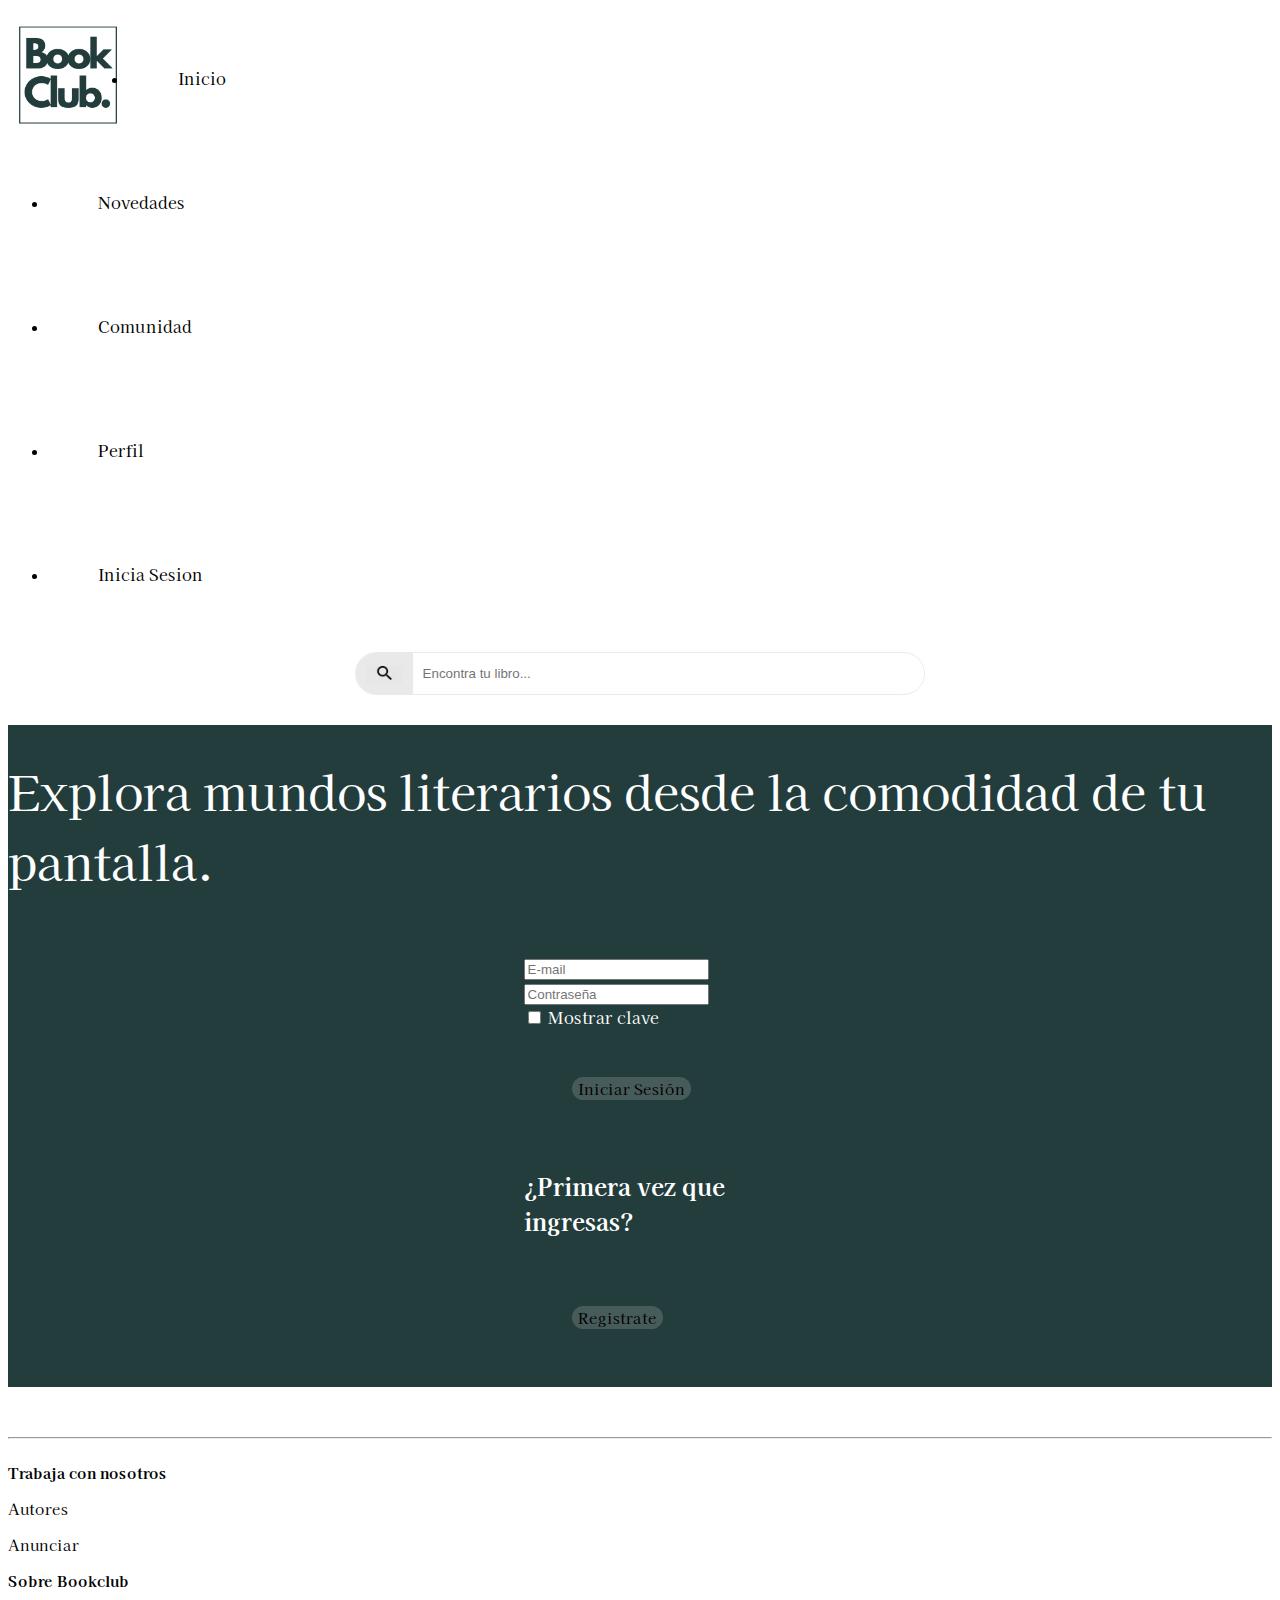
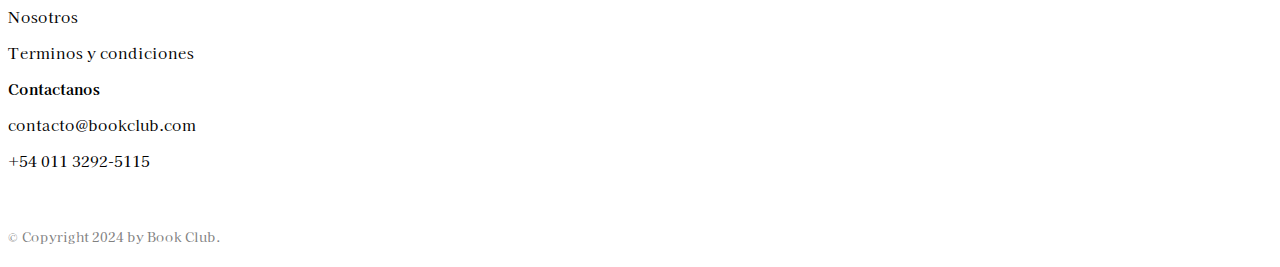
<file: pages/registrate.html>
<!DOCTYPE html>
<html lang="es">

<head>
    <meta charset="UTF-8">
    <meta name="viewport" content="width=device-width, initial-scale=1.0">
    <meta name="description" content="Bookclub - Registro">
    <meta name="keywords" content="bookclub, libros, comunidad, registro, lectura, literatura">
    <!-- BS version 5.1 inicio -->
    <link href="https://cdn.jsdelivr.net/npm/bootstrap@5.1.3/dist/css/bootstrap.min.css" rel="stylesheet"
        integrity="sha384-1BmE4kWBq78iYhFldvKuhfTAU6auU8tT94WrHftjDbrCEXSU1oBoqyl2QvZ6jIW3" crossorigin="anonymous">
    <!-- BS version 5.1 fin -->
    <link rel="stylesheet" href="../css/estilos.css">
    <title>Bookclub</title>
</head>
<header>
    <!-- Inicio navbar -->

    <nav>
        <img src="../assets/logo.png" alt="logo" class="logo">
        <ul class="nav justify-content-center">
            <li class="nav-item">
                <a class="nav-link" href="../index.html">Inicio</a>
            </li>
            <li class="nav-item">
                <a class="nav-link" href="../pages/novedades.html">Novedades</a>
            </li>
            <li class="nav-item">
                <a class="nav-link" href="../pages/comunidad.html">Comunidad</a>
            </li>
            <li class="nav-item">
                <a class="nav-link" href="../pages/perfil.html">Perfil</a>
            </li>
            <li class="nav-item">
                <a class="nav-link" href="../pages/registrate.html">Inicia Sesion</a>
            </li>

        </ul>



    </nav>
    <!-- Fin navbar -->
</header>

<body>
    <!-- Contenedor de busqueda inicio -->
    <div class="contenedor-busqueda">
        <div class="logo-lupa">
            <button type="boton"><img src="../assets/logo-lupa.png" alt="Lupa" </button> </div> <input type="text"
                    placeholder="Encontra tu libro...">
        </div>
        <!-- Contenedor de busqueda fin -->

        <!-- Inicio contenedor registro -->
        <div class="contenedorverde">
            <h1 class="tituloregistrate">Explora mundos literarios desde la comodidad de tu pantalla. </h1>
            <form class="formulario">
                <div class="mb-3">
                    <label for="exampleInputEmail1" class="form-label"></label>
                    <input type="email" class="form-control" id="exampleInputEmail1" aria-describedby="emailHelp"
                        required type="text" placeholder="E-mail">
                </div>
                <div class="mb-3">
                    <label for="exampleInputPassword1" class="form-label"></label>
                    <input type="password" class="form-control" id="exampleInputPassword1" required type="text"
                        placeholder="Contraseña">
                </div>
                <div class="mb-3 form-check">
                    <input type="checkbox" class="form-check-input" id="exampleCheck1">
                    <label class="form-check-label" for="exampleCheck1">Mostrar clave</label>
                </div>
                <div class="botoninicio"><button type="submit" class="btn btn-light">Iniciar Sesión</button></div>
                <h2 class="registro"> ¿Primera vez que ingresas?</h2>
                <button type="submit" class="btn btn-light">Registrate</button>
            </form>
        </div>

            <!-- Fin contenedor registro -->






            <!-- BS version 5.1 inicio -->
            <script src="https://cdn.jsdelivr.net/npm/bootstrap@5.1.3/dist/js/bootstrap.bundle.min.js"
                integrity="sha384-ka7Sk0Gln4gmtz2MlQnikT1wXgYsOg+OMhuP+IlRH9sENBO0LRn5q+8nbTov4+1p"
                crossorigin="anonymous">
            </script>
            <!-- BS version 5.1 fin -->
</body>
<!-- Pie de página -->
<hr>
<footer>
    <div class="container-fluid">
        <div class="row p-5">
            <div class="container text-center">
                <div class="row align-items-end">
                    <div class="col">
                        <strong>
                            <p>Trabaja con nosotros</p>
                        </strong>
                        <p>Autores</p>
                        <p>Anunciar</p>
                    </div>
                    <div class="col">
                        <strong>
                            <p>Sobre Bookclub</p>
                        </strong>
                        <p>Nosotros</p>
                        <p>Terminos y condiciones</p>
                    </div>
                    <div class="col">
                        <strong>
                            <p>Contactanos</p>
                        </strong>
                        <p>contacto@bookclub.com</p>
                        <p>+54 011 3292-5115</p>
                    </div>
                </div>
                <br>
                <div class="col-xs-12">
                    <p class="copy">© Copyright 2024 by Book Club.</p>
                </div>

</footer>
<!-- Fin pie de pagina -->

</html>
</file>
<file: css/estilos.css>
@import url("https://fonts.googleapis.com/css2?family=Kaisei+Tokumin&display=swap");
.nav-link {
  font-family: "Kaisei Tokumin", sans-serif;
  text-decoration: none;
  color: #000000;
  padding-right: 100px;
  display: inline-block;
  padding: 50px;
}
.nav-link:hover {
  color: #c2c0c0;
}

.btn {
  background-color: rgba(207, 201, 201, 0.2196078431);
  color: #000000;
  font-family: "Kaisei Tokumin", sans-serif;
  font-size: 15px;
  border: none;
  border-radius: 20px;
  cursor: pointer;
  transition: background-color 0.3s;
  margin-right: 20px;
  margin: 48px;
}

.logo {
  margin: 10px;
  max-width: 100px;
  max-height: 100px;
  float: left;
}

.contenedor-busqueda {
  border: none;
  display: flex;
  align-items: center;
  width: 45%;
  margin: 0px auto;
  border: 1px solid #e9e9e9;
  border-radius: 50px;
  overflow: hidden;
  background-color: #fff;
  text-align: center;
  font-family: "Kaisei Tokumin", sans-serif;
  font-size: 15px;
}
.contenedor-busqueda button {
  border: none;
  background-color: rgba(231, 230, 230, 0.8901960784);
  cursor: pointer;
}

.logo-lupa {
  padding: 10px;
  background-color: rgba(231, 230, 230, 0.8901960784);
}
.logo-lupa img {
  width: 25px;
  height: auto;
  cursor: pointer;
}

input[type=text] {
  flex: 1;
  padding: 10px;
  border: none;
  outline: none;
}

.columnas {
  margin-inline: 50px;
  display: inline-block;
  text-align: left;
  font-family: "Kaisei Tokumin", sans-serif;
  font-size: 13px;
}

.trabajaconnosotros {
  display: inline-block;
  text-align: left;
  margin-right: 50px;
}

.sobrebookclub {
  display: inline-block;
  text-align: left;
  margin-right: 50px;
}

.contactanos {
  display: inline-block;
  text-align: left;
  padding-left: 800px;
}

.copy {
  display: flexbox;
  text-align: center;
}

hr {
  margin-top: 50px;
  background-image: linear-gradient(to right, rgba(0, 0, 0, 0.1019607843), rgba(0, 0, 0, 0.5019607843), rgba(0, 0, 0, 0.1019607843));
}

.container-fluid {
  font-family: "Kaisei Tokumin", sans-serif;
  font-size: 15px;
}

.copy {
  font-family: "Kaisei Tokumin", sans-serif;
  font-size: 13px;
  color: gray;
  margin-top: 20px;
}

.tituloinicio {
  color: #ffffff;
  background-color: #223D3C;
  width: auto;
  height: auto;
  display: block;
  font-family: "Kaisei Tokumin", sans-serif;
  font-size: 80px;
  font-weight: 400;
  font-style: normal;
  line-height: 90px;
  padding: 200px;
  display: flex;
  align-items: center;
  justify-content: center;
  margin-top: 20px;
}

.recomendaciones {
  font-family: "Kaisei Tokumin", sans-serif;
  font-size: 30px;
  text-align: center;
  margin-top: 30px;
  text-decoration: none;
  color: black;
}
.recomendaciones .recomendaciones:hover {
  color: #c2c0c0;
}

.container {
  display: inline-block;
}

.top3 {
  font-family: "Kaisei Tokumin", sans-serif;
  font-size: 30px;
  text-align: center;
  flex-wrap: wrap;
  margin-top: 30px;
}

.gridtop img {
  height: 112px;
  width: 85px;
  grid-gap: 20px;
  display: inline-block;
  margin-top: 20px;
  margin: 60px;
}

.container-recomendaciones {
  display: flex;
  justify-content: center;
  align-items: center;
  height: 40vh;
}

.grid img {
  height: 112px;
  width: 85px;
  flex-wrap: wrap;
}

.grid {
  display: grid;
  grid-template-columns: repeat(4, 1fr);
  grid-gap: 20px;
  margin-left: 10px;
}

.col1 {
  display: grid;
  grid-template-columns: 1fr 1fr;
}

.contenedorverde {
  background-color: #223D3C;
  width: auto;
  height: auto;
}

.tituloregistrate {
  font-family: "Kaisei Tokumin", sans-serif;
  font-size: 48px;
  font-weight: 400;
  font-style: normal;
  display: flex;
  justify-content: center;
  margin-top: 30px;
  padding-top: 30px;
  color: #ffffff;
}

.formulario {
  font-family: "Kaisei Tokumin", sans-serif;
  color: #ffffff;
  flex: 1;
  padding: 10px;
  width: 300px;
  border: none;
  outline: none;
  display: flexbox;
  margin-left: 40%;
  margin-block: 10px;
  margin-top: 50px;
  justify-content: center;
}

.botoninicio {
  color: #000000;
  font-family: "Kaisei Tokumin", sans-serif;
  font-size: 15px;
  border-radius: 20px;
  cursor: pointer;
  transition: background-color 0.3s;
  justify-content: center;
}

.fotoperfil img {
  vertical-align: middle;
  width: 100%;
  max-width: 200px;
  height: auto;
  border-radius: 50%;
  margin-left: 30px;
}

.sobremi {
  background-color: #e5e3e3;
  width: 200px;
  height: 200px;
  overflow: hidden;
  margin-left: 30px;
  font-family: "Kaisei Tokumin", sans-serif;
  color: #000000;
  text-align: center;
}

.recomendacionesperfil1 {
  background-color: #e5e3e3;
  width: 200px;
  height: 200px;
  overflow: hidden;
  margin-left: 30px;
  font-family: "Kaisei Tokumin", sans-serif;
  color: #000000;
  text-align: center;
}

.retolibros {
  background-color: #e5e3e3;
  width: 200px;
  height: 100px;
  overflow: hidden;
  margin-left: 30px;
  padding-top: 10px;
  font-family: "Kaisei Tokumin", sans-serif;
  color: #000000;
  text-align: center;
}

.titulo1 {
  font-family: "Kaisei Tokumin", sans-serif;
  font-size: 40px;
  display: flex;
  align-items: center;
  justify-content: center;
  padding-top: 30px;
  margin-top: 200px;
}

.titulo2 {
  font-family: "Kaisei Tokumin", sans-serif;
  color: rgba(0, 0, 0, 0.7176470588);
  font-size: 30px;
  display: flex;
  align-items: center;
  justify-content: center;
  margin: 30px;
}

.gridnovedades {
  grid-template-columns: repeat(6, 3fr);
  grid-gap: 20px;
  margin: 30px;
  display: flex;
  flex-wrap: wrap;
  justify-content: space-between;
  padding-top: 20px;
}
.gridnovedades img {
  height: 112px;
  width: 85px;
  flex-wrap: wrap;
  grid-template-columns: repeat(12, 1fr);
}

.gridrecomendaciones {
  grid-template-columns: repeat(12, 1fr);
  grid-gap: 20px;
  margin: 30px;
  display: flex;
  flex-wrap: wrap;
}
.gridrecomendaciones img {
  height: 130px;
  width: 100px;
  flex-wrap: wrap;
  grid-template-columns: repeat(12, 1fr);
}

.titulorecomendaciones1 {
  font-family: "Kaisei Tokumin", sans-serif;
  font-size: 40px;
  display: flex;
  align-items: center;
  justify-content: center;
  padding-top: 20px;
  margin-top: 20px;
}

.titulorecomendaciones2 {
  font-family: "Kaisei Tokumin", sans-serif;
  color: rgba(0, 0, 0, 0.7176470588);
  font-size: 30px;
  display: flex;
  align-items: center;
  justify-content: center;
  margin: 30px;
}

.romance,
.fantasia,
.terror {
  font-family: "Kaisei Tokumin", sans-serif;
  font-size: 30px;
  display: flex;
  justify-content: left;
  padding-top: 30px;
  margin-left: 38px;
}

.bi-chevron-right {
  font-size: 30px;
  line-height: 100px;
  text-align: center;
  display: auto;
  margin: auto;
}

.titulocomunidad {
  font-family: "Kaisei Tokumin", sans-serif;
  font-size: 40px;
  display: flex;
  align-items: center;
  justify-content: center;
  padding-top: 30px;
}

.gridcomunidad {
  display: grid;
  grid-template-columns: repeat(4, 1fr);
  grid-gap: 20px;
  margin: 50px;
  display: flex;
  flex-wrap: wrap;
  justify-content: space-between;
}

.titulogrupos,
.autoresmasleidos {
  font-family: "Kaisei Tokumin", sans-serif;
  display: flex;
  align-items: center;
  justify-content: center;
  color: rgba(0, 0, 0, 0.7176470588);
  font-size: 30px;
  padding-top: 20px;
}

.card {
  font-family: "Kaisei Tokumin", sans-serif;
  color: #000000;
  border-color: rgba(181, 181, 181, 0.4901960784);
}
.card-link {
  text-decoration: none;
  text-align: center;
  font-size: 15px;
  color: rgba(0, 0, 0, 0.6235294118);
}
.card .card-title {
  text-align: center;
}

.cardperfil {
  font-family: "Kaisei Tokumin", sans-serif;
  color: #000000;
  border-color: #000000;
  margin-left: 100px;
  margin-top: 50px;
  text-align: center;
}
.cardperfil .imgperfil {
  border-radius: 50%;
  max-width: 350px;
  align-items: center;
}
.cardperfil .card-title {
  text-align: center;
}

.cardlectura {
  font-family: "Kaisei Tokumin", sans-serif;
  color: #000000;
  border-color: #000000;
  margin-left: 170px;
}
.cardlectura .card-title {
  text-align: center;
  font-size: 18px;
}
.cardlectura .progress-bar {
  color: white;
  background-color: #223D3C;
}

.img-grupos {
  height: 400px;
  width: 300px;
  display: block;
  margin-left: auto;
  margin-right: auto;
}

.btn-outline-secondary {
  display: block;
  margin-left: auto;
  margin-right: auto;
}

.imagen:hover {
  transition: transform 0.3s;
  transform: scale(1.2);
}/*# sourceMappingURL=estilos.css.map */
</file>
